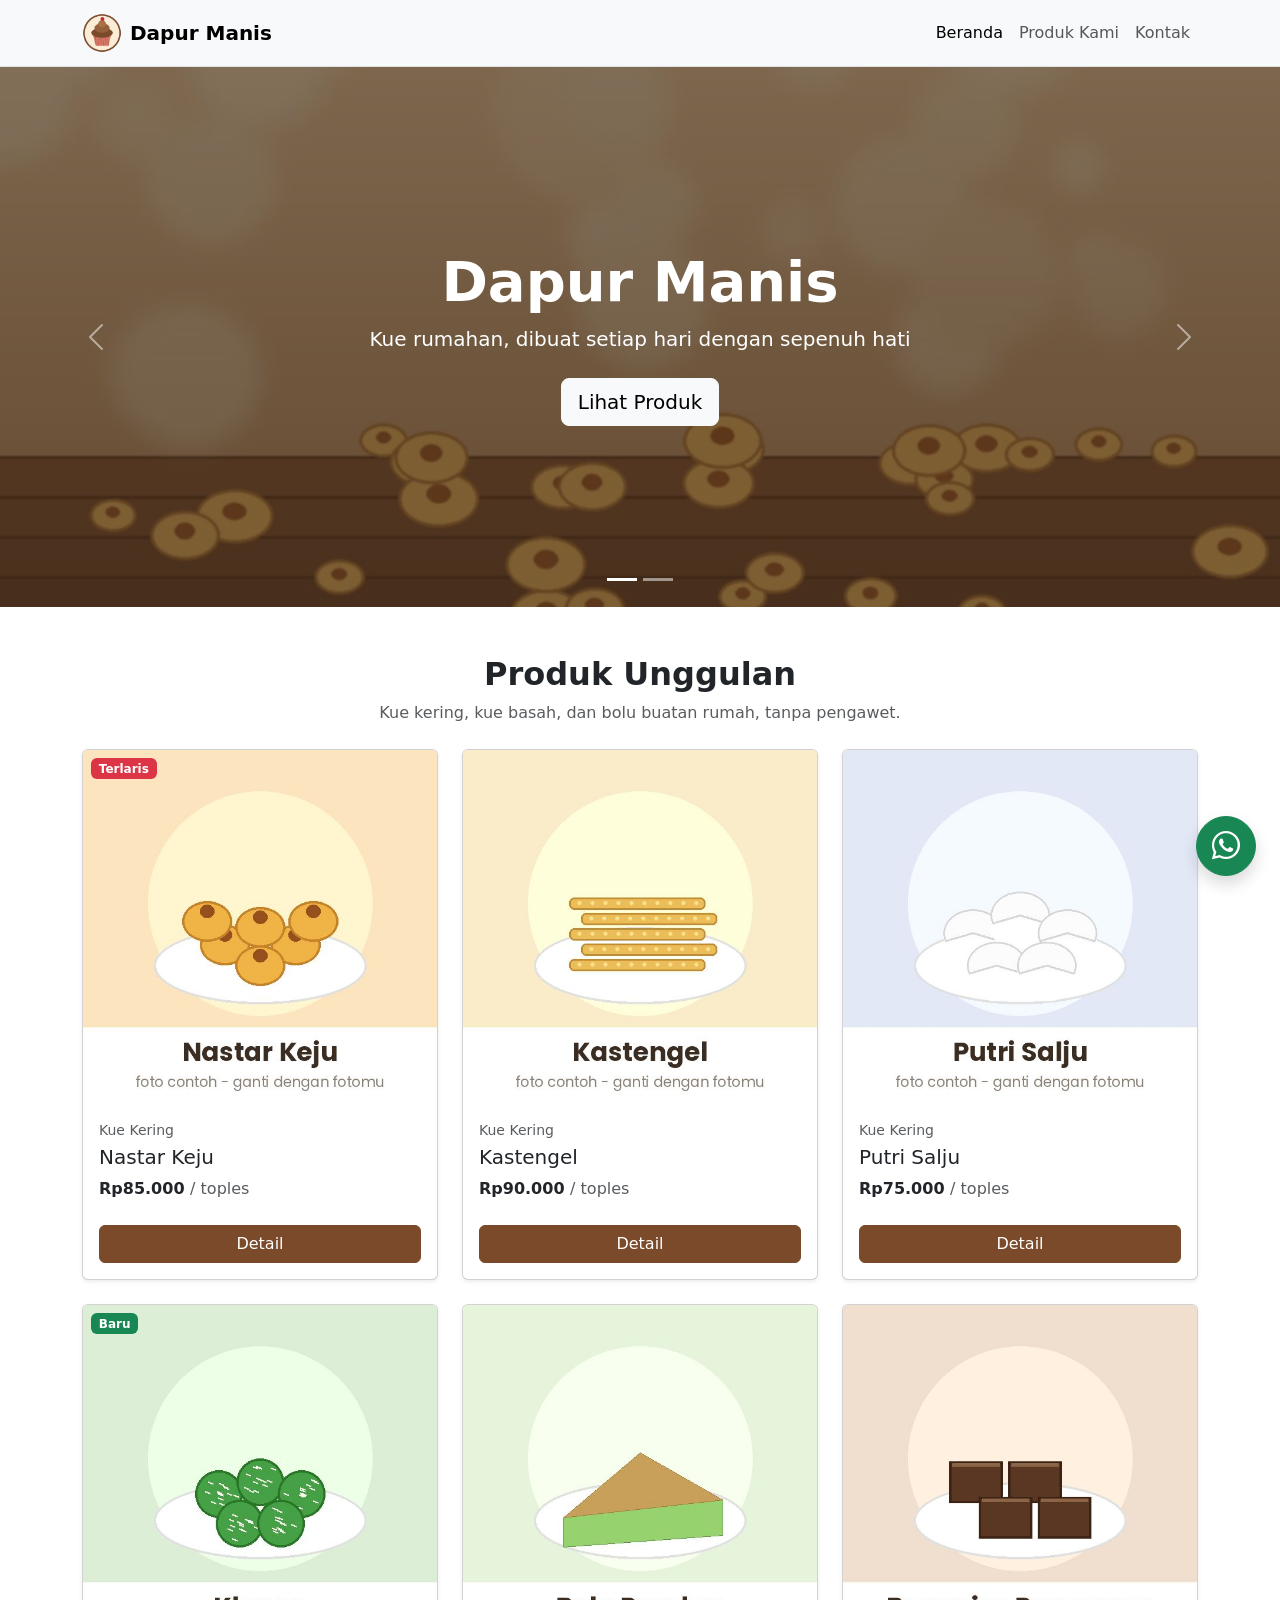
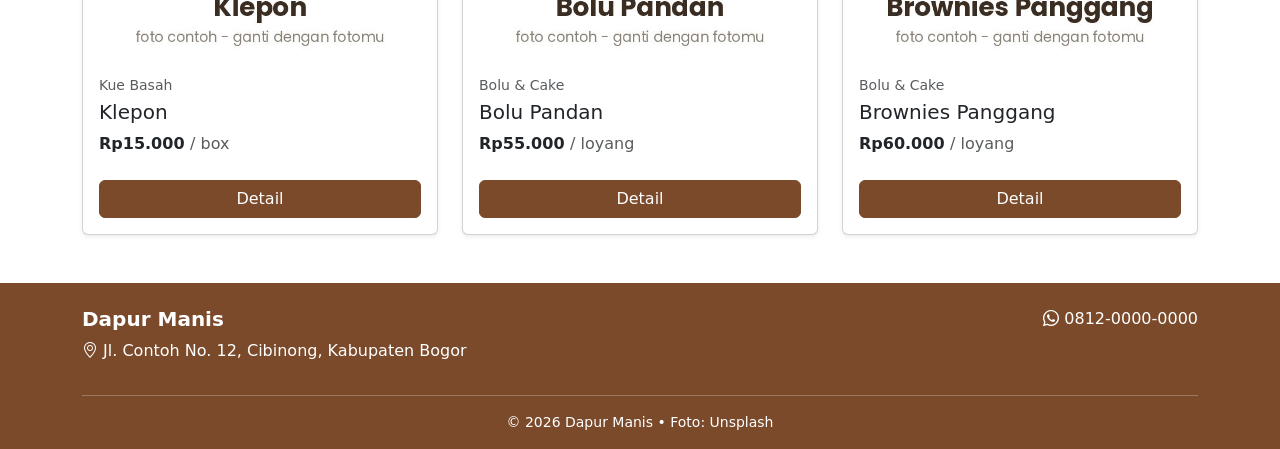
<file: index.html>
<!DOCTYPE html>
<!-- KUNCI GURU (umkm-p1): semua target wajib a-f + 3 tantangan sudah dikerjakan dengan data Dapur Manis. JANGAN dibagikan ke siswa. -->
<html lang="id">
  <head>
    <meta charset="UTF-8" />
    <meta name="viewport" content="width=device-width, initial-scale=1" />

    <!-- UBAH: judul tab browser, ganti dengan nama UMKM pilihanmu -->
    <title>Dapur Manis - Kue Rumahan Cibinong</title>

    <!-- 1) CSS Bootstrap (dari internet/CDN): mengatur TAMPILAN semua class Bootstrap -->
    <link
      href="https://cdn.jsdelivr.net/npm/bootstrap@5.3.3/dist/css/bootstrap.min.css"
      rel="stylesheet"
      integrity="sha384-QWTKZyjpPEjISv5WaRU9OFeRpok6YctnYmDr5pNlyT2bRjXh0JMhjY6hW+ALEwIH"
      crossorigin="anonymous"
    />

    <!-- Tantangan 2: Bootstrap Icons -->
    <link
      href="https://cdn.jsdelivr.net/npm/bootstrap-icons@1.11.3/font/bootstrap-icons.min.css"
      rel="stylesheet"
    />
    <link href="assets/css/style.css" rel="stylesheet" />
  </head>
  <body>
    <!-- ================= NAVBAR ================= -->
    <!-- UBAH (Target c): navbar ini BELUM responsif.
         - "navbar-expand" membuat menu selalu terbuka, sehingga di HP menu berdesakan.
         - Tugasmu: ganti menjadi navbar-expand-lg, tambahkan tombol hamburger (navbar-toggler),
           lalu bungkus <ul> menu dengan <div class="collapse navbar-collapse" id="...">.
         - Lihat contohnya di dokumentasi: getbootstrap.com > Docs > Components > Navbar -->
    <nav
      class="navbar navbar-expand-lg bg-body-tertiary border-bottom sticky-top"
    >
      <div class="container">
        <!-- UBAH (Target a & b): logo dan nama toko -->
        <a
          class="navbar-brand d-flex align-items-center gap-2 fw-bold"
          href="#beranda"
        >
          <img
            src="assets/img/logo/logo-dapur-manis.png"
            alt="Logo Dapur Manis"
            width="40"
            height="40"
          />
          Dapur Manis
        </a>

        <!-- Target c: tombol hamburger, hanya muncul di layar kecil -->
        <button
          class="navbar-toggler"
          type="button"
          data-bs-toggle="collapse"
          data-bs-target="#menu-utama"
          aria-controls="menu-utama"
          aria-expanded="false"
          aria-label="Buka menu"
        >
          <span class="navbar-toggler-icon"></span>
        </button>

        <!-- Target c: menu dibungkus collapse; id harus SAMA dengan data-bs-target -->
        <div class="collapse navbar-collapse" id="menu-utama">
          <ul class="navbar-nav ms-auto">
            <li class="nav-item">
              <a class="nav-link active" href="#beranda">Beranda</a>
            </li>
            <li class="nav-item">
              <a class="nav-link" href="#produk">Produk Kami</a>
            </li>
            <li class="nav-item">
              <a class="nav-link" href="#kontak">Kontak</a>
            </li>
          </ul>
        </div>
      </div>
    </nav>

    <!-- ================= CAROUSEL (LATIHAN MISI) ================= -->
    <!-- Blok ini MENGGANTIKAN <section class="hero ..."> ... </section> yang lama.
         MISI 6: tambahkan atribut data-bs-interval="3000".
         MISI 7: tambahkan class "carousel-fade" setelah "slide". -->
    <section id="promo" class="carousel slide" data-bs-ride="carousel">
      <div class="carousel-indicators">
        <button
          type="button"
          data-bs-target="#promo"
          data-bs-slide-to="0"
          class="active"
          aria-current="true"
          aria-label="Slide 1"
        ></button>
        <button
          type="button"
          data-bs-target="#promo"
          data-bs-slide-to="1"
          aria-label="Slide 2"
        ></button>
      </div>

      <div class="carousel-inner">
        <!-- ============ SLIDE 1 ============ -->
        <div class="carousel-item active">
          <div class="hero slide-carousel d-flex align-items-center text-white">
            <div class="container text-center py-5">
              <h1 class="display-4 fw-bold">Dapur Manis</h1>
              <p class="lead mb-4">
                Kue rumahan, dibuat setiap hari dengan sepenuh hati
              </p>
              <a href="#produk" class="btn btn-light btn-lg">Lihat Produk</a>
            </div>
          </div>
        </div>
        <!-- ============ AKHIR SLIDE 1 ============ -->
        <!-- ============ SLIDE 2 ============ -->
        <div class="carousel-item">
          <div
            class="bg-tema slide-carousel d-flex align-items-center text-white"
          >
            <div class="container text-center py-5">
              <h2 class="display-5 fw-bold">Gratis Ongkir Se-Cibinong</h2>
              <p class="lead mb-4">Untuk Pembelian minimal Rp. 150.000</p>
              <a href="#Kontak" class="btn btn-light btn-lg">Pesan Sekarang</a>
            </div>
          </div>
        </div>
        <!-- ============ AKHIR SLIDE 2 ============ -->

        <!-- MISI 8 (TANTANGAN): SLIDE 3 bergambar
                   Salin slide 1 lagi, hapus "active", ganti class "hero" menjadi "hero-2", ubah isinya.
                   Jangan lupa tambah indikator ketiga (data-bs-slide-to="2"). -->
      </div>
      <!-- /.carousel-inner -->

      <button
        class="carousel-control-prev"
        type="button"
        data-bs-target="#promo"
        data-bs-slide="prev"
      >
        <span class="carousel-control-prev-icon" aria-hidden="true"></span>
        <span class="visually-hidden">Sebelumnya</span>
      </button>
      <button
        class="carousel-control-next"
        type="button"
        data-bs-target="#promo"
        data-bs-slide="next"
      >
        <span class="carousel-control-next-icon" aria-hidden="true"></span>
        <span class="visually-hidden">Berikutnya</span>
      </button>
    </section>
    <!-- ================= AKHIR CAROUSEL ================= -->

    <!-- ================= PRODUK UNGGULAN ================= -->
    <section id="produk" class="py-5">
      <div class="container">
        <div class="text-center mb-4">
          <h2 class="fw-bold">Produk Unggulan</h2>
          <!-- UBAH (Target a): kalimat pengantar produk -->
          <p class="text-muted">
            Kue kering, kue basah, dan bolu buatan rumah, tanpa pengawet.
          </p>
        </div>

        <!-- UBAH (Target e): grid produk.
                 Sekarang setiap card memakai "col-4" = selalu 3 kolom, di layar apa pun (di HP jadi sempit).
                 Tugasmu: 3 kolom di laptop, 2 kolom di tablet, 1 kolom di HP. -->
        <div class="row g-4">
          <!-- PRODUK 1 -->
          <!-- UBAH (Target a, b, d): foto, kategori, nama, harga, satuan; tambahkan badge di minimal 2 produk -->
          <div class="col-12 col-md-6 col-lg-4">
            <div class="card h-100 shadow-sm">
              <span
                class="badge text-bg-danger position-absolute top-0 start-0 m-2"
                >Terlaris</span
              >
              <img
                src="assets/img/produk/nastar-keju.jpg"
                class="card-img-top foto-produk"
                alt="Nastar Keju"
              />
              <div class="card-body">
                <p class="text-muted small mb-1">Kue Kering</p>
                <h5 class="card-title">Nastar Keju</h5>
                <p class="card-text fw-bold mb-0">
                  Rp85.000 <span class="fw-normal text-muted">/ toples</span>
                </p>
              </div>
              <div class="card-footer bg-transparent border-0 pb-3">
                <a href="#" class="btn btn-tema w-100">Detail</a>
              </div>
            </div>
          </div>

          <!-- PRODUK 2 -->
          <!-- UBAH (Target a, b, d) -->
          <div class="col-12 col-md-6 col-lg-4">
            <div class="card h-100 shadow-sm">
              <img
                src="assets/img/produk/kastengel.jpg"
                class="card-img-top foto-produk"
                alt="Kastengel"
              />
              <div class="card-body">
                <p class="text-muted small mb-1">Kue Kering</p>
                <h5 class="card-title">Kastengel</h5>
                <p class="card-text fw-bold mb-0">
                  Rp90.000 <span class="fw-normal text-muted">/ toples</span>
                </p>
              </div>
              <div class="card-footer bg-transparent border-0 pb-3">
                <a href="#" class="btn btn-tema w-100">Detail</a>
              </div>
            </div>
          </div>

          <!-- PRODUK 3 -->
          <!-- UBAH (Target a, b, d) -->
          <div class="col-12 col-md-6 col-lg-4">
            <div class="card h-100 shadow-sm">
              <img
                src="assets/img/produk/putri-salju.jpg"
                class="card-img-top foto-produk"
                alt="Putri Salju"
              />
              <div class="card-body">
                <p class="text-muted small mb-1">Kue Kering</p>
                <h5 class="card-title">Putri Salju</h5>
                <p class="card-text fw-bold mb-0">
                  Rp75.000 <span class="fw-normal text-muted">/ toples</span>
                </p>
              </div>
              <div class="card-footer bg-transparent border-0 pb-3">
                <a href="#" class="btn btn-tema w-100">Detail</a>
              </div>
            </div>
          </div>

          <!-- PRODUK 4 -->
          <!-- UBAH (Target a, b, d) -->
          <div class="col-12 col-md-6 col-lg-4">
            <div class="card h-100 shadow-sm">
              <span
                class="badge text-bg-success position-absolute top-0 start-0 m-2"
                >Baru</span
              >
              <img
                src="assets/img/produk/klepon.jpg"
                class="card-img-top foto-produk"
                alt="Klepon"
              />
              <div class="card-body">
                <p class="text-muted small mb-1">Kue Basah</p>
                <h5 class="card-title">Klepon</h5>
                <p class="card-text fw-bold mb-0">
                  Rp15.000 <span class="fw-normal text-muted">/ box</span>
                </p>
              </div>
              <div class="card-footer bg-transparent border-0 pb-3">
                <a href="#" class="btn btn-tema w-100">Detail</a>
              </div>
            </div>
          </div>

          <!-- PRODUK 5 -->
          <!-- UBAH (Target a, b, d) -->
          <div class="col-12 col-md-6 col-lg-4">
            <div class="card h-100 shadow-sm">
              <img
                src="assets/img/produk/bolu-pandan.jpg"
                class="card-img-top foto-produk"
                alt="Bolu Pandan"
              />
              <div class="card-body">
                <p class="text-muted small mb-1">Bolu &amp; Cake</p>
                <h5 class="card-title">Bolu Pandan</h5>
                <p class="card-text fw-bold mb-0">
                  Rp55.000 <span class="fw-normal text-muted">/ loyang</span>
                </p>
              </div>
              <div class="card-footer bg-transparent border-0 pb-3">
                <a href="#" class="btn btn-tema w-100">Detail</a>
              </div>
            </div>
          </div>

          <!-- PRODUK 6 -->
          <!-- UBAH (Target a, b, d) -->
          <div class="col-12 col-md-6 col-lg-4">
            <div class="card h-100 shadow-sm">
              <img
                src="assets/img/produk/brownies-panggang.jpg"
                class="card-img-top foto-produk"
                alt="Brownies Panggang"
              />
              <div class="card-body">
                <p class="text-muted small mb-1">Bolu &amp; Cake</p>
                <h5 class="card-title">Brownies Panggang</h5>
                <p class="card-text fw-bold mb-0">
                  Rp60.000 <span class="fw-normal text-muted">/ loyang</span>
                </p>
              </div>
              <div class="card-footer bg-transparent border-0 pb-3">
                <a href="#" class="btn btn-tema w-100">Detail</a>
              </div>
            </div>
          </div>
        </div>
        <!-- /.row -->
      </div>
      <!-- /.container -->
    </section>

    <!-- ================= FOOTER ================= -->
    <!-- UBAH (Target f): footer masih satu baris.
         Lengkapi: nama toko, alamat, tahun, dan sumber foto (misalnya "Foto: Unsplash"). -->
    <footer id="kontak" class="bg-tema text-white pt-4 pb-3">
      <div class="container">
        <div class="row">
          <div class="col-md-6 mb-3">
            <h5 class="fw-bold">Dapur Manis</h5>
            <p class="mb-0">
              <i class="bi bi-geo-alt"></i> Jl. Contoh No. 12, Cibinong,
              Kabupaten Bogor
            </p>
          </div>
          <div class="col-md-6 mb-3 text-md-end">
            <p class="mb-0"><i class="bi bi-whatsapp"></i> 0812-0000-0000</p>
          </div>
        </div>
        <hr />
        <p class="text-center small mb-0">
          &copy; 2026 Dapur Manis &bull; Foto: Unsplash
        </p>
      </div>
    </footer>

    <!-- Tantangan 3: tombol WhatsApp melayang -->
    <a
      href="https://wa.me/6281200000000?text=Halo%2C%20saya%20mau%20pesan%20kue"
      class="btn btn-success rounded-circle shadow position-fixed bottom-0 end-0 m-4 tombol-wa"
      target="_blank"
      aria-label="Pesan via WhatsApp"
    >
      <i class="bi bi-whatsapp fs-3"></i>
    </a>

    <!-- 3) JavaScript Bootstrap: membuat komponen yang BERGERAK bisa bekerja
         (tombol hamburger navbar, carousel, modal). Dipasang di akhir <body>
         supaya halaman tampil dulu, baru script dijalankan. -->
    <script
      src="https://cdn.jsdelivr.net/npm/bootstrap@5.3.3/dist/js/bootstrap.bundle.min.js"
      integrity="sha384-YvpcrYf0tY3lHB60NNkmXc5s9fDVZLESaAA55NDzOxhy9GkcIdslK1eN7N6jIeHz"
      crossorigin="anonymous"
    ></script>
  </body>
</html>
</file>
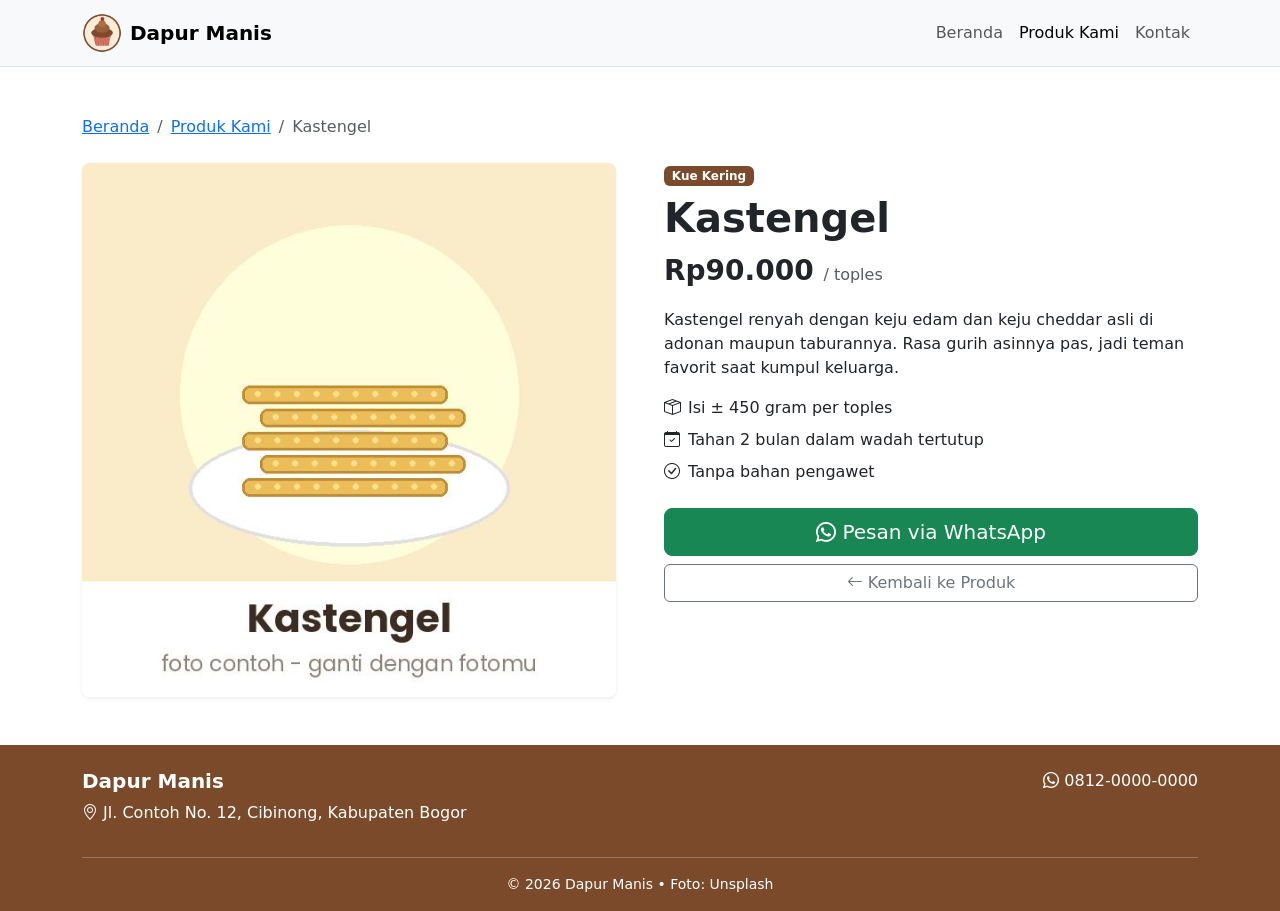
<file: detail-2.html>
<!DOCTYPE html>
<!-- KUNCI GURU (umkm-p3): semua target wajib 1-3 + 3 tantangan sudah dikerjakan dengan data Dapur Manis. JANGAN dibagikan ke siswa. -->
<html lang="id">
<head>
    <meta charset="UTF-8">
    <meta name="viewport" content="width=device-width, initial-scale=1">
    <title>Kastengel - Dapur Manis</title>

    <link href="https://cdn.jsdelivr.net/npm/bootstrap@5.3.3/dist/css/bootstrap.min.css" rel="stylesheet"
          integrity="sha384-QWTKZyjpPEjISv5WaRU9OFeRpok6YctnYmDr5pNlyT2bRjXh0JMhjY6hW+ALEwIH" crossorigin="anonymous">
    <link href="https://cdn.jsdelivr.net/npm/bootstrap-icons@1.11.3/font/bootstrap-icons.min.css" rel="stylesheet">
    <link href="assets/css/style.css" rel="stylesheet">
</head>
<body>

    <!-- ================= NAVBAR ================= -->
    <nav class="navbar navbar-expand-lg bg-body-tertiary border-bottom sticky-top">
        <div class="container">
            <a class="navbar-brand d-flex align-items-center gap-2 fw-bold" href="index.html">
                <img src="assets/img/logo/logo-dapur-manis.png" alt="Logo Dapur Manis" width="40" height="40">
                Dapur Manis
            </a>

            <button class="navbar-toggler" type="button" data-bs-toggle="collapse" data-bs-target="#menu-utama"
                    aria-controls="menu-utama" aria-expanded="false" aria-label="Buka menu">
                <span class="navbar-toggler-icon"></span>
            </button>

            <div class="collapse navbar-collapse" id="menu-utama">
                <ul class="navbar-nav ms-auto">
                    <li class="nav-item"><a class="nav-link" href="index.html">Beranda</a></li>
                    <li class="nav-item"><a class="nav-link active" aria-current="page" href="produk.html">Produk Kami</a></li>
                    <li class="nav-item"><a class="nav-link" href="kontak.html">Kontak</a></li>
                </ul>
            </div>
        </div>
    </nav>

    <!-- ================= DETAIL PRODUK ================= -->
    <section class="py-5">
        <div class="container">

            <!-- Breadcrumb (jejak halaman). Item terakhir = halaman yang sedang dibuka, tanpa link. -->
            <nav aria-label="breadcrumb">
                <ol class="breadcrumb mb-4">
                    <li class="breadcrumb-item"><a href="index.html">Beranda</a></li>
                    <li class="breadcrumb-item"><a href="produk.html">Produk Kami</a></li>
                    <li class="breadcrumb-item active" aria-current="page">Kastengel</li>
                </ol>
            </nav>

            <div class="row g-4 g-lg-5">

                <!-- Kolom kiri: foto produk -->
                <div class="col-12 col-md-6">
                    <img src="assets/img/produk/kastengel.jpg" class="img-fluid rounded-3 shadow-sm foto-produk w-100" alt="Kastengel">
                </div>

                <!-- Kolom kanan: informasi produk -->
                <div class="col-12 col-md-6">
                    <span class="badge bg-tema mb-2">Kue Kering</span>
                    <h1 class="fw-bold">Kastengel</h1>
                    <p class="fs-3 fw-bold mb-3">Rp90.000 <span class="fs-6 fw-normal text-muted">/ toples</span></p>

                    <p>
                        Kastengel renyah dengan keju edam dan keju cheddar asli di adonan maupun taburannya.
                        Rasa gurih asinnya pas, jadi teman favorit saat kumpul keluarga.
                    </p>

                    <ul class="list-unstyled mb-4">
                        <li class="mb-2"><i class="bi bi-box-seam me-2"></i>Isi &plusmn; 450 gram per toples</li>
                        <li class="mb-2"><i class="bi bi-calendar-check me-2"></i>Tahan 2 bulan dalam wadah tertutup</li>
                        <li class="mb-2"><i class="bi bi-check-circle me-2"></i>Tanpa bahan pengawet</li>
                    </ul>

                    <a href="https://wa.me/6281200000000?text=Halo%20Dapur%20Manis%2C%20saya%20mau%20pesan%20Kastengel%201%20toples"
                       class="btn btn-success btn-lg w-100 mb-2" target="_blank">
                        <i class="bi bi-whatsapp"></i> Pesan via WhatsApp
                    </a>
                    <a href="produk.html" class="btn btn-outline-secondary w-100">
                        <i class="bi bi-arrow-left"></i> Kembali ke Produk
                    </a>
                </div>

            </div><!-- /.row -->
        </div><!-- /.container -->
    </section>

    <!-- ================= FOOTER ================= -->
    <footer class="bg-tema text-white pt-4 pb-3">
        <div class="container">
            <div class="row">
                <div class="col-md-6 mb-3">
                    <h5 class="fw-bold">Dapur Manis</h5>
                    <p class="mb-0"><i class="bi bi-geo-alt"></i> Jl. Contoh No. 12, Cibinong, Kabupaten Bogor</p>
                </div>
                <div class="col-md-6 mb-3 text-md-end">
                    <p class="mb-0"><i class="bi bi-whatsapp"></i> 0812-0000-0000</p>
                </div>
            </div>
            <hr>
            <p class="text-center small mb-0">&copy; 2026 Dapur Manis &bull; Foto: Unsplash</p>
        </div>
    </footer>

    <script src="https://cdn.jsdelivr.net/npm/bootstrap@5.3.3/dist/js/bootstrap.bundle.min.js"
            integrity="sha384-YvpcrYf0tY3lHB60NNkmXc5s9fDVZLESaAA55NDzOxhy9GkcIdslK1eN7N6jIeHz" crossorigin="anonymous"></script>
</body>
</html>
</file>
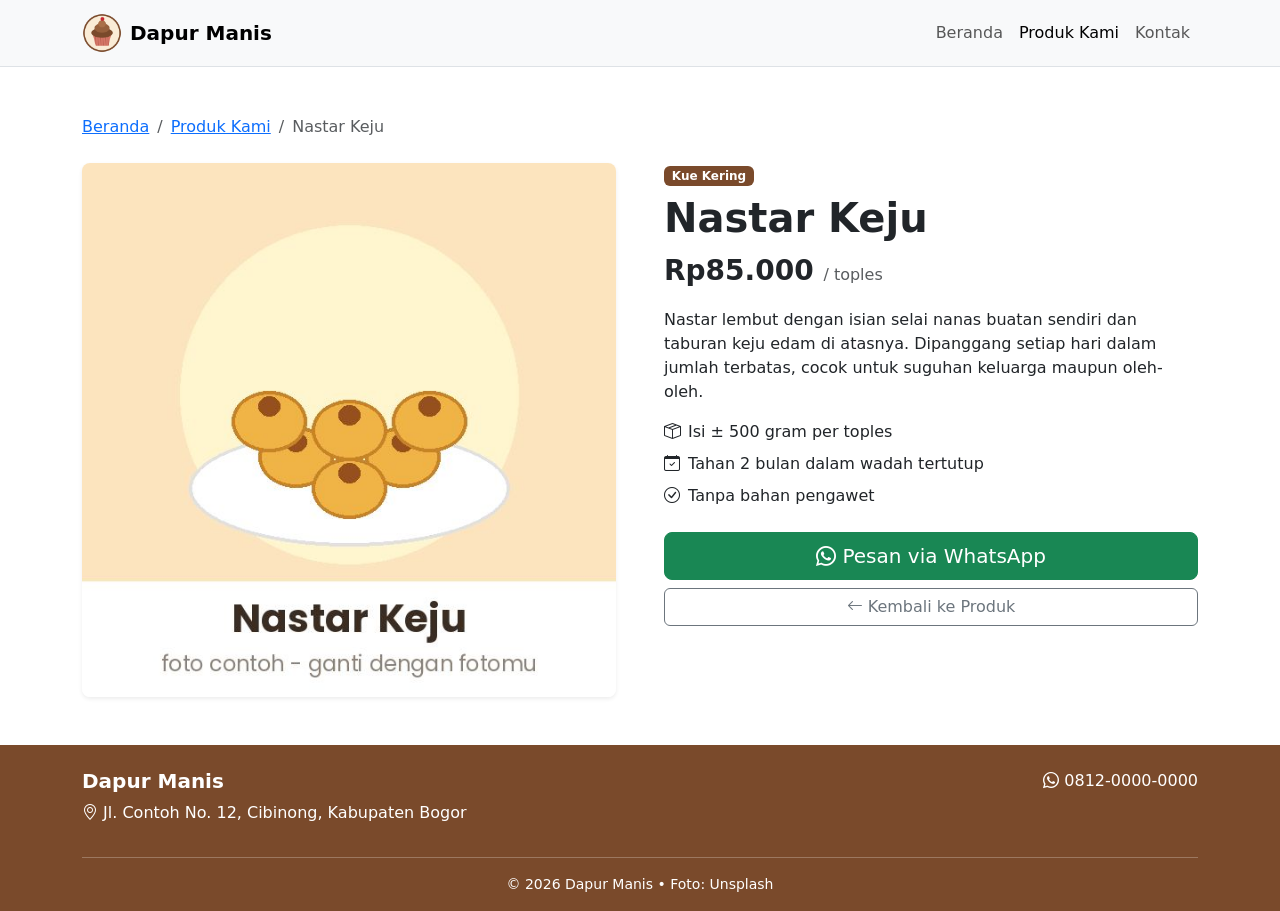
<file: detail.html>
<!DOCTYPE html>
<!-- KUNCI GURU (umkm-p3): semua target wajib 1-3 + 3 tantangan sudah dikerjakan dengan data Dapur Manis. JANGAN dibagikan ke siswa. -->
<html lang="id">
<head>
    <meta charset="UTF-8">
    <meta name="viewport" content="width=device-width, initial-scale=1">
    <title>Nastar Keju - Dapur Manis</title>

    <link href="https://cdn.jsdelivr.net/npm/bootstrap@5.3.3/dist/css/bootstrap.min.css" rel="stylesheet"
          integrity="sha384-QWTKZyjpPEjISv5WaRU9OFeRpok6YctnYmDr5pNlyT2bRjXh0JMhjY6hW+ALEwIH" crossorigin="anonymous">
    <link href="https://cdn.jsdelivr.net/npm/bootstrap-icons@1.11.3/font/bootstrap-icons.min.css" rel="stylesheet">
    <link href="assets/css/style.css" rel="stylesheet">
</head>
<body>

    <!-- ================= NAVBAR ================= -->
    <nav class="navbar navbar-expand-lg bg-body-tertiary border-bottom sticky-top">
        <div class="container">
            <a class="navbar-brand d-flex align-items-center gap-2 fw-bold" href="index.html">
                <img src="assets/img/logo/logo-dapur-manis.png" alt="Logo Dapur Manis" width="40" height="40">
                Dapur Manis
            </a>

            <button class="navbar-toggler" type="button" data-bs-toggle="collapse" data-bs-target="#menu-utama"
                    aria-controls="menu-utama" aria-expanded="false" aria-label="Buka menu">
                <span class="navbar-toggler-icon"></span>
            </button>

            <div class="collapse navbar-collapse" id="menu-utama">
                <ul class="navbar-nav ms-auto">
                    <li class="nav-item"><a class="nav-link" href="index.html">Beranda</a></li>
                    <li class="nav-item"><a class="nav-link active" aria-current="page" href="produk.html">Produk Kami</a></li>
                    <li class="nav-item"><a class="nav-link" href="kontak.html">Kontak</a></li>
                </ul>
            </div>
        </div>
    </nav>

    <!-- ================= DETAIL PRODUK ================= -->
    <section class="py-5">
        <div class="container">

            <!-- Breadcrumb (jejak halaman). Item terakhir = halaman yang sedang dibuka, tanpa link. -->
            <nav aria-label="breadcrumb">
                <ol class="breadcrumb mb-4">
                    <li class="breadcrumb-item"><a href="index.html">Beranda</a></li>
                    <li class="breadcrumb-item"><a href="produk.html">Produk Kami</a></li>
                    <li class="breadcrumb-item active" aria-current="page">Nastar Keju</li>
                </ol>
            </nav>

            <div class="row g-4 g-lg-5">

                <!-- Kolom kiri: foto produk -->
                <div class="col-12 col-md-6">
                    <img src="assets/img/produk/nastar-keju.jpg" class="img-fluid rounded-3 shadow-sm foto-produk w-100" alt="Nastar Keju">
                </div>

                <!-- Kolom kanan: informasi produk -->
                <div class="col-12 col-md-6">
                    <span class="badge bg-tema mb-2">Kue Kering</span>
                    <h1 class="fw-bold">Nastar Keju</h1>
                    <p class="fs-3 fw-bold mb-3">Rp85.000 <span class="fs-6 fw-normal text-muted">/ toples</span></p>

                    <p>
                        Nastar lembut dengan isian selai nanas buatan sendiri dan taburan keju edam di atasnya.
                        Dipanggang setiap hari dalam jumlah terbatas, cocok untuk suguhan keluarga maupun oleh-oleh.
                    </p>

                    <ul class="list-unstyled mb-4">
                        <li class="mb-2"><i class="bi bi-box-seam me-2"></i>Isi &plusmn; 500 gram per toples</li>
                        <li class="mb-2"><i class="bi bi-calendar-check me-2"></i>Tahan 2 bulan dalam wadah tertutup</li>
                        <li class="mb-2"><i class="bi bi-check-circle me-2"></i>Tanpa bahan pengawet</li>
                    </ul>

                    <a href="https://wa.me/6281200000000?text=Halo%20Dapur%20Manis%2C%20saya%20mau%20pesan%20Nastar%20Keju%201%20toples"
                       class="btn btn-success btn-lg w-100 mb-2" target="_blank">
                        <i class="bi bi-whatsapp"></i> Pesan via WhatsApp
                    </a>
                    <a href="produk.html" class="btn btn-outline-secondary w-100">
                        <i class="bi bi-arrow-left"></i> Kembali ke Produk
                    </a>
                </div>

            </div><!-- /.row -->
        </div><!-- /.container -->
    </section>

    <!-- ================= FOOTER ================= -->
    <footer class="bg-tema text-white pt-4 pb-3">
        <div class="container">
            <div class="row">
                <div class="col-md-6 mb-3">
                    <h5 class="fw-bold">Dapur Manis</h5>
                    <p class="mb-0"><i class="bi bi-geo-alt"></i> Jl. Contoh No. 12, Cibinong, Kabupaten Bogor</p>
                </div>
                <div class="col-md-6 mb-3 text-md-end">
                    <p class="mb-0"><i class="bi bi-whatsapp"></i> 0812-0000-0000</p>
                </div>
            </div>
            <hr>
            <p class="text-center small mb-0">&copy; 2026 Dapur Manis &bull; Foto: Unsplash</p>
        </div>
    </footer>

    <script src="https://cdn.jsdelivr.net/npm/bootstrap@5.3.3/dist/js/bootstrap.bundle.min.js"
            integrity="sha384-YvpcrYf0tY3lHB60NNkmXc5s9fDVZLESaAA55NDzOxhy9GkcIdslK1eN7N6jIeHz" crossorigin="anonymous"></script>
</body>
</html>
</file>
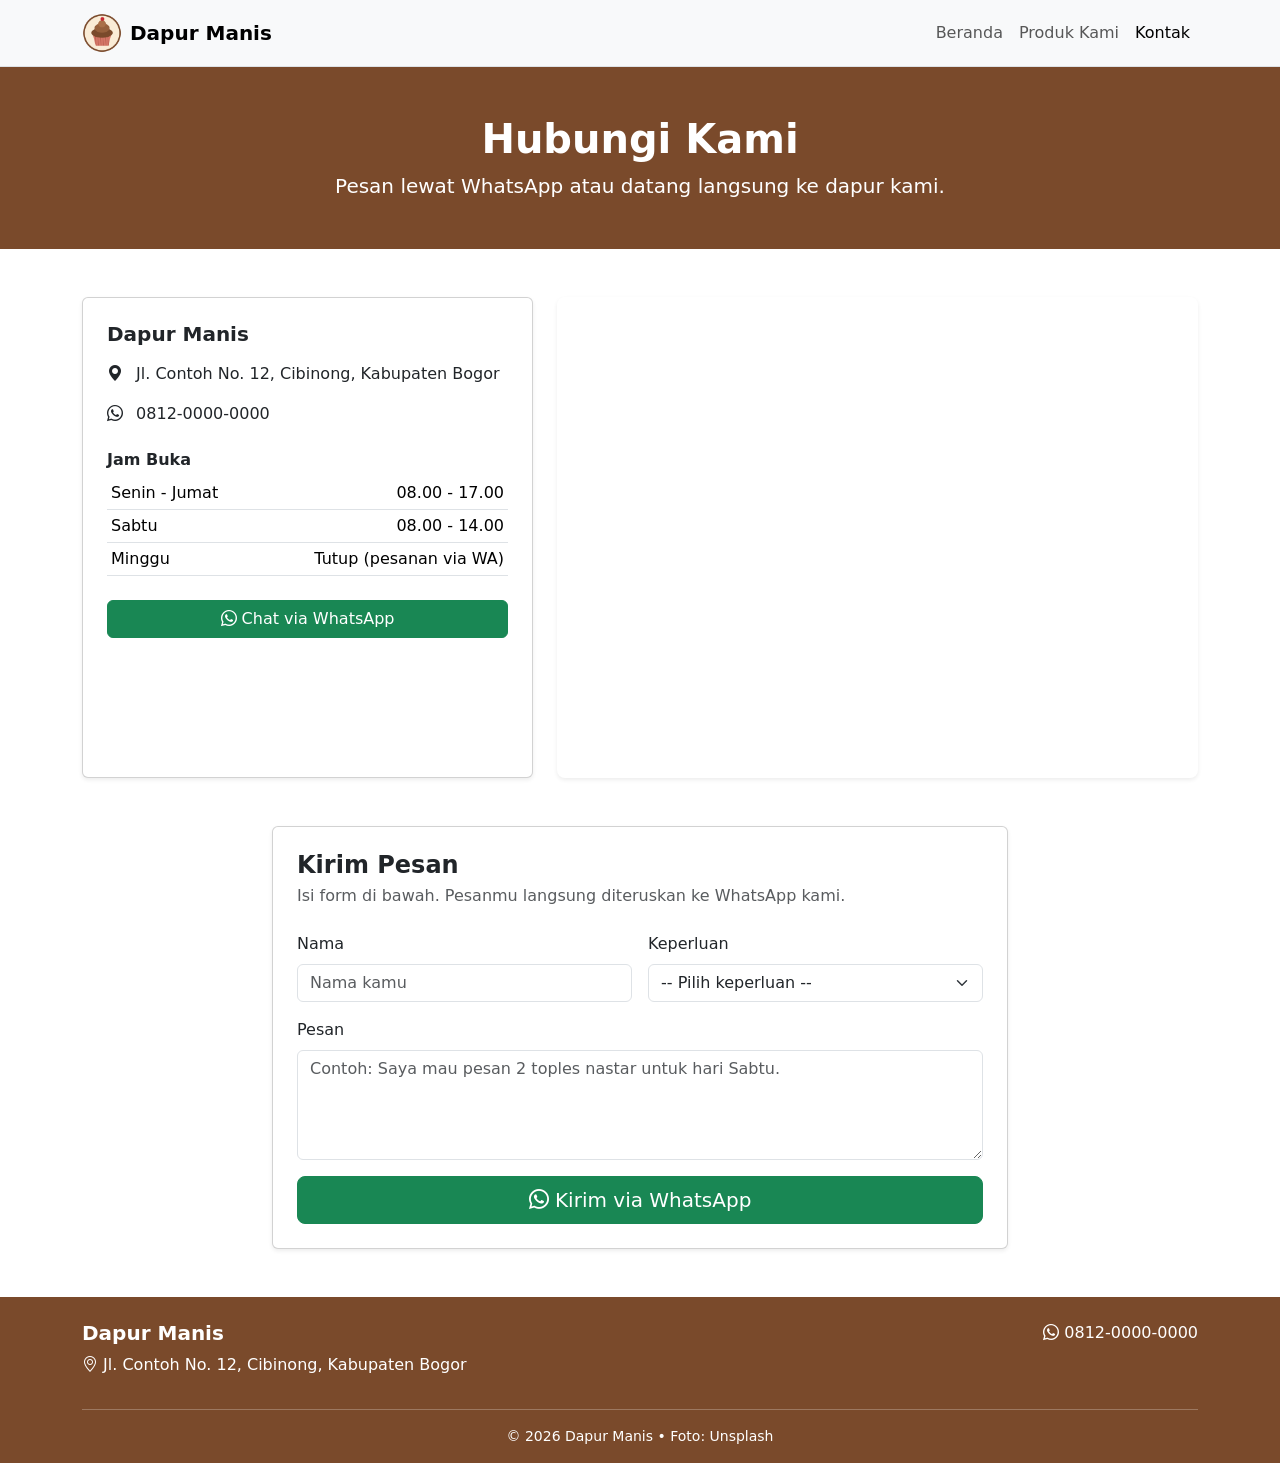
<file: kontak.html>
<!DOCTYPE html>
<!-- KUNCI GURU (umkm-p3): semua target wajib 1-3 + 3 tantangan sudah dikerjakan dengan data Dapur Manis. JANGAN dibagikan ke siswa. -->
<html lang="id">
<head>
    <meta charset="UTF-8">
    <meta name="viewport" content="width=device-width, initial-scale=1">
    <title>Kontak - Dapur Manis</title>

    <link href="https://cdn.jsdelivr.net/npm/bootstrap@5.3.3/dist/css/bootstrap.min.css" rel="stylesheet"
          integrity="sha384-QWTKZyjpPEjISv5WaRU9OFeRpok6YctnYmDr5pNlyT2bRjXh0JMhjY6hW+ALEwIH" crossorigin="anonymous">
    <link href="https://cdn.jsdelivr.net/npm/bootstrap-icons@1.11.3/font/bootstrap-icons.min.css" rel="stylesheet">
    <link href="assets/css/style.css" rel="stylesheet">
</head>
<body>

    <!-- ================= NAVBAR ================= -->
    <nav class="navbar navbar-expand-lg bg-body-tertiary border-bottom sticky-top">
        <div class="container">
            <a class="navbar-brand d-flex align-items-center gap-2 fw-bold" href="index.html">
                <img src="assets/img/logo/logo-dapur-manis.png" alt="Logo Dapur Manis" width="40" height="40">
                Dapur Manis
            </a>

            <button class="navbar-toggler" type="button" data-bs-toggle="collapse" data-bs-target="#menu-utama"
                    aria-controls="menu-utama" aria-expanded="false" aria-label="Buka menu">
                <span class="navbar-toggler-icon"></span>
            </button>

            <div class="collapse navbar-collapse" id="menu-utama">
                <ul class="navbar-nav ms-auto">
                    <li class="nav-item"><a class="nav-link" href="index.html">Beranda</a></li>
                    <li class="nav-item"><a class="nav-link" href="produk.html">Produk Kami</a></li>
                    <li class="nav-item"><a class="nav-link active" aria-current="page" href="kontak.html">Kontak</a></li>
                </ul>
            </div>
        </div>
    </nav>

    <!-- ================= JUDUL HALAMAN ================= -->
    <section class="bg-tema text-white py-5">
        <div class="container text-center">
            <h1 class="fw-bold">Hubungi Kami</h1>
            <p class="lead mb-0">Pesan lewat WhatsApp atau datang langsung ke dapur kami.</p>
        </div>
    </section>

    <!-- ================= INFO KONTAK + PETA ================= -->
    <section class="py-5">
        <div class="container">
            <!-- Di laptop: info (5 bagian) di kiri, peta (7 bagian) di kanan. 5 + 7 = 12.
                 Di HP: keduanya bertumpuk, info di atas, peta di bawah. -->
            <div class="row g-4">

                <!-- Kolom kiri: informasi kontak -->
                <div class="col-lg-5">
                    <div class="card h-100 shadow-sm">
                        <div class="card-body p-4">
                            <h5 class="fw-bold mb-3">Dapur Manis</h5>

                            <p class="mb-3">
                                <i class="bi bi-geo-alt-fill me-2"></i>
                                Jl. Contoh No. 12, Cibinong, Kabupaten Bogor
                            </p>
                            <p class="mb-4">
                                <i class="bi bi-whatsapp me-2"></i>
                                0812-0000-0000
                            </p>

                            <h6 class="fw-bold">Jam Buka</h6>
                            <table class="table table-sm mb-4">
                                <tbody>
                                    <tr><td>Senin - Jumat</td><td class="text-end">08.00 - 17.00</td></tr>
                                    <tr><td>Sabtu</td><td class="text-end">08.00 - 14.00</td></tr>
                                    <tr><td>Minggu</td><td class="text-end">Tutup (pesanan via WA)</td></tr>
                                </tbody>
                            </table>

                            <a href="https://wa.me/6281200000000?text=Halo%20Dapur%20Manis%2C%20saya%20mau%20bertanya"
                               class="btn btn-success w-100" target="_blank">
                                <i class="bi bi-whatsapp"></i> Chat via WhatsApp
                            </a>
                        </div>
                    </div>
                </div>

                <!-- Kolom kanan: peta lokasi -->
                <div class="col-lg-7">
                    <div class="ratio ratio-4x3 rounded-3 overflow-hidden shadow-sm">
                        <iframe src="https://maps.google.com/maps?q=Cibinong+Kabupaten+Bogor&z=15&output=embed"
                                style="border:0;" allowfullscreen loading="lazy"
                                referrerpolicy="no-referrer-when-downgrade" title="Peta lokasi Dapur Manis"></iframe>
                    </div>
                </div>

            </div><!-- /.row -->
        </div><!-- /.container -->
    </section>

    <!-- ================= FORM KIRIM PESAN (BARU P3) ================= -->
    <!-- P3 Target 2 (KUNCI): form -> WhatsApp, dengan validasi Bootstrap -->
    <section class="pb-5">
        <div class="container">
            <div class="row justify-content-center">
                <div class="col-lg-8">
                    <div class="card shadow-sm">
                        <div class="card-body p-4">
                            <h2 class="h4 fw-bold mb-1">Kirim Pesan</h2>
                            <p class="text-muted mb-4">Isi form di bawah. Pesanmu langsung diteruskan ke WhatsApp kami.</p>

                            <!-- data-wa = nomor WhatsApp UMKM (62...), data-toko = nama toko di awal pesan.
                                 novalidate: pemeriksaan isian diserahkan ke Bootstrap (pesan merah). -->
                            <form id="form-kontak" data-wa="6281200000000" data-toko="Dapur Manis" novalidate>
                                <div class="row g-3">

                                    <!-- P3 Target 2 (KUNCI): ketiga kolom memakai required,
                                         masing-masing diikuti <div class="invalid-feedback"> TEPAT di bawahnya -->
                                    <div class="col-md-6">
                                        <label for="nama" class="form-label">Nama</label>
                                        <input type="text" class="form-control" id="nama" name="nama" placeholder="Nama kamu" required>
                                        <div class="invalid-feedback">Nama wajib diisi.</div>
                                    </div>

                                    <div class="col-md-6">
                                        <label for="keperluan" class="form-label">Keperluan</label>
                                        <select class="form-select" id="keperluan" name="keperluan" required>
                                            <option value="">-- Pilih keperluan --</option>
                                            <option>Pesan kue kering</option>
                                            <option>Pesan kue basah / bolu</option>
                                            <option>Tanya hampers</option>
                                            <option>Lainnya</option>
                                        </select>
                                        <div class="invalid-feedback">Pilih salah satu keperluan.</div>
                                    </div>

                                    <div class="col-12">
                                        <label for="pesan" class="form-label">Pesan</label>
                                        <textarea class="form-control" id="pesan" name="pesan" rows="4"
                                                  placeholder="Contoh: Saya mau pesan 2 toples nastar untuk hari Sabtu."
                                                  required minlength="10"></textarea>
                                        <div class="invalid-feedback">Tulis pesanmu, minimal 10 huruf.</div>
                                    </div>

                                    <div class="col-12">
                                        <button type="submit" class="btn btn-success btn-lg w-100">
                                            <i class="bi bi-whatsapp"></i> Kirim via WhatsApp
                                        </button>
                                    </div>

                                </div>
                            </form>
                        </div>
                    </div>
                </div>
            </div>
        </div>
    </section>

    <!-- ================= FOOTER ================= -->
    <footer class="bg-tema text-white pt-4 pb-3">
        <div class="container">
            <div class="row">
                <div class="col-md-6 mb-3">
                    <h5 class="fw-bold">Dapur Manis</h5>
                    <p class="mb-0"><i class="bi bi-geo-alt"></i> Jl. Contoh No. 12, Cibinong, Kabupaten Bogor</p>
                </div>
                <div class="col-md-6 mb-3 text-md-end">
                    <p class="mb-0"><i class="bi bi-whatsapp"></i> 0812-0000-0000</p>
                </div>
            </div>
            <hr>
            <p class="text-center small mb-0">&copy; 2026 Dapur Manis &bull; Foto: Unsplash</p>
        </div>
    </footer>

    <script src="https://cdn.jsdelivr.net/npm/bootstrap@5.3.3/dist/js/bootstrap.bundle.min.js"
            integrity="sha384-YvpcrYf0tY3lHB60NNkmXc5s9fDVZLESaAA55NDzOxhy9GkcIdslK1eN7N6jIeHz" crossorigin="anonymous"></script>

    <!-- Skrip form kontak (BARU P3, tidak diubah siswa): validasi Bootstrap + teruskan ke wa.me.
         Di Tahap B diganti PHP (kontak.php); form-nya tetap dipakai. -->
    <script>
        var form_kontak = document.getElementById('form-kontak');

        form_kontak.addEventListener('submit', function (event) {
            event.preventDefault(); // jangan muat ulang halaman

            // Ada kolom required yang masih kosong? Tampilkan pesan merah, lalu berhenti.
            if (!form_kontak.checkValidity()) {
                form_kontak.classList.add('was-validated');
                return;
            }

            // Ambil isi setiap kolom
            var nama = document.getElementById('nama').value.trim();
            var keperluan = document.getElementById('keperluan').value;
            var pesan = document.getElementById('pesan').value.trim();

            // Susun menjadi satu pesan (\n = pindah baris)
            var isi_pesan = 'Halo ' + form_kontak.dataset.toko + ', saya ' + nama + '.\n'
                          + 'Keperluan: ' + keperluan + '\n\n'
                          + pesan;

            // Buka WhatsApp di tab baru
            var link_wa = 'https://wa.me/' + form_kontak.dataset.wa + '?text=' + encodeURIComponent(isi_pesan);
            window.open(link_wa, '_blank');
        });
    </script>
</body>
</html>
</file>
<file: assets/css/style.css>
/* =====================================================
   style.css - CSS tambahan milik kita sendiri
   Bootstrap sudah mengatur hampir semua tampilan.
   File ini hanya untuk hal yang tidak ada di Bootstrap.
   ===================================================== */

/* ---------- HERO / BANNER ---------- */
/* UBAH (Target b, opsional): ganti nama file banner dengan banner UMKM-mu.
   Ingat: "../" artinya naik satu folder (dari css/ ke assets/), lalu masuk img/banner/ */
.hero {
  min-height: 60vh;
  background-image: linear-gradient(rgba(0, 0, 0, 0.45), rgba(0, 0, 0, 0.45)),
    /* lapisan gelap agar tulisan terbaca */ url("../img/banner/banner-kue.jpg");
  background-size: cover;
  background-position: center;
}

/* ---------- FOTO PRODUK ---------- */
/* Semua foto produk dibuat persegi (1:1) dan dipotong rapi,
   supaya tinggi card sama walaupun ukuran fotonya berbeda. */
.foto-produk {
  aspect-ratio: 1 / 1;
  object-fit: cover;
}

/* ---------- WARNA TEMA (Target tantangan) ---------- */
/* UBAH (Tantangan 1): hapus tanda komentar di bawah, lalu ganti kodenya
   dengan warna yang cocok untuk UMKM-mu. Cari kode warna di: coolors.co
   Pakai class-nya di HTML, misalnya: <footer class="bg-tema text-white ...">  */

:root {
  --warna-utama: #7a4a2b;
  --warna-kedua: #f7e9d6;
}

.bg-tema {
  background-color: var(--warna-utama) !important;
}

.btn-tema {
  background-color: var(--warna-utama);
  border-color: var(--warna-utama);
  color: #fff;
}

.btn-tema:hover {
  filter: brightness(0.9);
  color: #fff;
}

/* Tantangan 3: tombol WhatsApp melayang */
.tombol-wa {
  width: 60px;
  height: 60px;
  display: flex;
  align-items: center;
  justify-content: center;
  z-index: 1050;
}

/* ---------- LATIHAN MISI CAROUSEL ---------- */
/* Tempel di PALING BAWAH style.css milikmu. */

/* Semua slide setinggi 60% layar, supaya carousel tidak naik-turun saat slide berganti */
.slide-carousel {
  min-height: 60vh;
}

/* MISI 8 (tantangan): gambar banner kedua untuk slide 3.
   Ganti nama file dengan banner keduamu (rasio lebar, tanpa teks). */
.hero-2 {
  background-image: linear-gradient(rgba(0, 0, 0, 0.45), rgba(0, 0, 0, 0.45)),
    url("../img/banner/banner-promo.jpg");
  background-size: cover;
  background-position: center;
}
</file>
